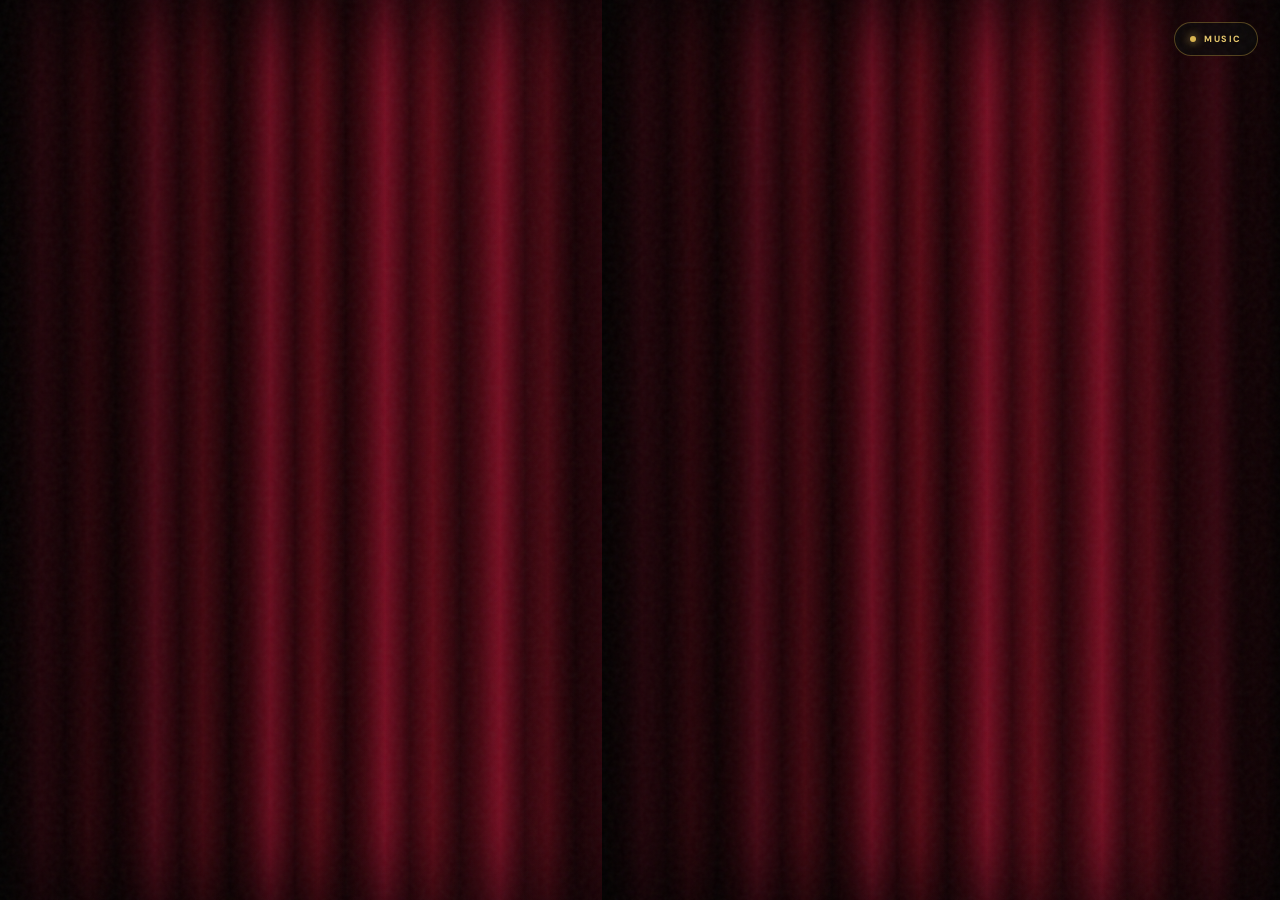
<file: index1.html>
<!DOCTYPE html>
<html lang="en">
<head>
  <meta charset="UTF-8">
  <meta name="viewport" content="width=device-width, initial-scale=1.0">

  <title>19 Websites — Mayank</title>

  <link rel="preconnect" href="https://fonts.googleapis.com">
  <link rel="preconnect" href="https://fonts.gstatic.com" crossorigin>

  <link href="https://fonts.googleapis.com/css2?family=DM+Sans:wght@400;500;600;700;800&family=Playfair+Display:wght@600;700;800;900&display=swap" rel="stylesheet">

  <link rel="stylesheet" href="style1.css">
</head>

<body>

  <!-- =====================================================
       GLOBAL FX
  ====================================================== -->

  <div class="noise"></div>
  <div class="gold-aura aura-one"></div>
  <div class="gold-aura aura-two"></div>


  <!-- =====================================================
       MUSIC
  ====================================================== -->

  <audio id="bgMusic" loop preload="auto">
    <source src="nastelbom-happy-birthday-471481.mp3" type="audio/mpeg">
  </audio>

  <button class="music-control" id="musicControl">
    <span class="music-dot"></span>
    <span id="musicText">MUSIC</span>
  </button>


  <!-- =====================================================
       CURTAIN INTRO
       NO TEXT / NO WHITE CIRCLE
  ====================================================== -->

  <section class="curtain-intro" id="curtainIntro">

    <div class="red-curtain curtain-left"></div>
    <div class="red-curtain curtain-right"></div>

  </section>


  <!-- =====================================================
       MAIN EXPERIENCE
  ====================================================== -->

  <main id="main">

    <!-- ===================================================
         AGE REVEAL
    ==================================================== -->

    <section class="age-stage" id="ageStage">

      <div class="neon-halo"></div>

      <div class="age-wrapper" id="ageWrapper">

        <div class="age-number" id="age18">
          18
        </div>

        <div class="age-number age-number-19" id="age19">
          19
        </div>

        <!-- Explosion shards -->
        <div class="shard-container" id="shardContainer"></div>

      </div>

      <div class="click-hint" id="clickHint">
        CLICK TO CONTINUE
      </div>

    </section>


    <!-- ===================================================
         BIRTHDAY MESSAGE
    ==================================================== -->

    <section class="birthday-section" id="birthdaySection">

      <div class="birthday-content">

        <div class="gold-kicker">
          CHAPTER NINETEEN
        </div>

        <h1 class="birthday-heading">
          HAPPY BIRTHDAY
          <span>MAYANK</span>
        </h1>

        <div class="gold-divider"></div>

        <div class="birthday-message">

          <p>
            Happy birthday Monkey! 🎉🎂
          </p>

          <p>
            Web bnane jaau tere liye to kon si bnau saare ideas tune
            dekh rakhe hai. Isliye me badi confuse thi kya bnau tere liye
            ofcourse tere liye kuch alag kuch unique sa to hona hi chahiye
            so koi ek web select karna to tough tha.
          </p>

          <p>
            Isliye mene tere 19th birthday pe tere liye
            <strong>19 websites</strong> bnayi h saare concept repeted h
            kyuki mere paas ek hi dimag h kha se laau new idea
            isliye jo bhi yhi h.
          </p>

          <p>
            Hope you like it ❤️
          </p>

        </div>

        <button class="gold-button" id="openCollection">
          <span>OPEN THE 19 WEBSITES</span>
          <i>↗</i>
        </button>

      </div>

    </section>


    <!-- ===================================================
         19 WEBSITES
    ==================================================== -->

    <section class="collection-section" id="collectionSection">

      <div class="collection-header">

        <div class="collection-pill">
          <span></span>
          A LITTLE COLLECTION
        </div>

        <h2>
          19 WEBSITE
          <em>DEDICATE TO MAYANK</em>
        </h2>

        <p>
          O idiot ek ek karke serial wise dekhiyo.
        </p>

      </div>


      <div class="website-grid" id="websiteGrid"></div>


      <div class="collection-end">

        <div class="end-line"></div>

        <button class="gold-button final-button" id="openCelebration">
          <span>ONE LAST SURPRISE</span>
          <i>✦</i>
        </button>

      </div>

    </section>


    <!-- ===================================================
         FINAL CELEBRATION
         NO CAKE
         FIREWORKS ONLY
    ==================================================== -->

    <section class="final-celebration" id="finalCelebration">

      <canvas id="fireworksCanvas"></canvas>

      <div class="celebration-stars"></div>

      <div class="celebration-content">

        <div class="celebration-kicker">
          THE FINAL CHAPTER
        </div>

        <h2 class="celebration-title">
          HAPPY
          <span>BIRTHDAY</span>
        </h2>

        <div class="celebration-name">
          MAYANK
        </div>

        <div class="celebration-rule"></div>

        <p class="celebration-copy">
          19 years. 19 websites.
          <br>
          One very special idiot.
        </p>

        <p class="celebration-small">
          Hope you like this little madness. ❤️
        </p>

        <button class="replay-button" id="replayButton">
          EXPERIENCE AGAIN ↻
        </button>

      </div>

    </section>

  </main>


  <!-- =====================================================
       GSAP
  ====================================================== -->

  <script src="https://cdn.jsdelivr.net/npm/gsap@3.12.7/dist/gsap.min.js"></script>

  <script src="script1.js"></script>

</body>
</html>
</file>
<file: style1.css>
/* =========================================================
   RESET
========================================================= */

* {
  margin: 0;
  padding: 0;
  box-sizing: border-box;
}

html {
  background: #020202;
  scroll-behavior: smooth;
}

body {
  width: 100%;
  min-height: 100vh;

  background: #020202;
  color: #f8f2df;

  font-family: "DM Sans", sans-serif;

  overflow-x: hidden;
}

button {
  font-family: inherit;
  cursor: pointer;
}

button,
a {
  -webkit-tap-highlight-color: transparent;
}


/* =========================================================
   NOISE
========================================================= */

.noise {
  position: fixed;
  inset: 0;

  z-index: 9999;

  pointer-events: none;

  opacity: .045;

  background-image:
    url("data:image/svg+xml,%3Csvg viewBox='0 0 180 180' xmlns='http://www.w3.org/2000/svg'%3E%3Cfilter id='noise'%3E%3CfeTurbulence type='fractalNoise' baseFrequency='.85' numOctaves='4' stitchTiles='stitch'/%3E%3C/filter%3E%3Crect width='100%25' height='100%25' filter='url(%23noise)'/%3E%3C/svg%3E");
}


/* =========================================================
   GOLD AURA
========================================================= */

.gold-aura {
  position: fixed;

  width: 500px;
  height: 500px;

  border-radius: 50%;

  background: #d9a62e;

  filter: blur(180px);

  opacity: .045;

  pointer-events: none;

  z-index: -1;
}

.aura-one {
  top: -250px;
  left: -200px;
}

.aura-two {
  right: -250px;
  bottom: -250px;
}


/* =========================================================
   MUSIC
========================================================= */

.music-control {
  position: fixed;

  top: 22px;
  right: 22px;

  z-index: 9000;

  display: flex;
  align-items: center;
  gap: 8px;

  padding: 10px 15px;

  color: #e7c76b;

  background: rgba(10, 10, 10, .75);

  border: 1px solid rgba(212, 171, 66, .35);

  border-radius: 999px;

  backdrop-filter: blur(15px);

  font-size: 9px;
  font-weight: 800;

  letter-spacing: .18em;

  transition: .3s ease;
}

.music-control:hover {
  border-color: #d9ad42;

  box-shadow:
    0 0 30px rgba(216, 171, 55, .12);
}

.music-dot {
  width: 6px;
  height: 6px;

  border-radius: 50%;

  background: #dcb54f;

  box-shadow:
    0 0 10px #dcb54f;
}


/* =========================================================
   CURTAINS
========================================================= */

.curtain-intro {
  position: fixed;

  inset: 0;

  z-index: 5000;

  background: #020202;

  overflow: hidden;
}

.red-curtain {
  position: absolute;

  top: 0;

  width: 53%;
  height: 100%;

  background:
    repeating-linear-gradient(
      90deg,
      #170104 0px,
      #3a050d 20px,
      #710d20 40px,
      #2a0309 65px,
      #570914 88px,
      #180205 115px
    );

  box-shadow:
    inset 0 0 100px rgba(0,0,0,.9);

  will-change: transform;
}

.red-curtain::after {
  content: "";

  position: absolute;

  inset: 0;

  background:
    linear-gradient(
      90deg,
      rgba(0,0,0,.75),
      transparent 45%,
      rgba(255,40,80,.06),
      rgba(0,0,0,.8)
    );
}

.curtain-left {
  left: 0;
  transform-origin: left center;
}

.curtain-right {
  right: 0;
  transform-origin: right center;
}


/* =========================================================
   MAIN
========================================================= */

#main {
  width: 100%;
  opacity: 0;
}


/* =========================================================
   AGE SCREEN
========================================================= */

.age-stage {
  position: relative;

  width: 100%;
  height: 100svh;
  min-height: 520px;

  display: flex;
  align-items: center;
  justify-content: center;

  flex-direction: column;

  background: #000;

  overflow: hidden;
}

.neon-halo {
  position: absolute;

  width: min(45vw, 500px);
  aspect-ratio: 1;

  border-radius: 50%;

  background: #d8a52e;

  filter: blur(170px);

  opacity: .06;
}

.age-wrapper {
  position: relative;

  width: min(70vw, 650px);
  height: min(55vh, 500px);

  display: flex;
  align-items: center;
  justify-content: center;

  perspective: 1000px;

  z-index: 2;
}

.age-number {
  position: absolute;

  left: 50%;
  top: 50%;

  transform:
    translate(-50%, -50%)
    scale(1);

  font-family: "Playfair Display", serif;

  font-size: clamp(170px, 28vw, 430px);

  line-height: .7;

  font-weight: 900;

  color: #ffe36e;

  text-shadow:
    0 0 5px #fff1a0,
    0 0 15px #e6bd39,
    0 0 35px #d99d13,
    0 0 70px rgba(214, 157, 20, .8),
    0 0 130px rgba(214, 157, 20, .35);

  user-select: none;

  will-change:
    transform,
    opacity,
    filter;
}

.age-number-19 {
  opacity: 0;

  transform:
    translate(-50%, -50%)
    scale(.25)
    rotateX(90deg);

  filter: blur(15px);

  color: #fff1a1;

  text-shadow:
    0 0 6px #fff,
    0 0 15px #ffdf59,
    0 0 35px #e1ac22,
    0 0 80px #d59b16,
    0 0 150px rgba(211, 151, 16, .7);
}

.click-hint {
  position: absolute;

  bottom: 12%;

  color: rgba(239, 205, 103, .6);

  font-size: 9px;

  font-weight: 800;

  letter-spacing: .35em;

  animation: hintPulse 1.7s ease-in-out infinite;

  z-index: 5;
}

@keyframes hintPulse {

  0%,
  100% {
    opacity: .3;
  }

  50% {
    opacity: 1;
  }
}


/* =========================================================
   SHARDS
========================================================= */

.shard-container {
  position: absolute;

  inset: 0;

  pointer-events: none;

  z-index: 10;
}

.shard {
  position: absolute;

  left: 50%;
  top: 50%;

  width: var(--size);
  height: var(--size);

  background: var(--gold);

  opacity: 0;

  box-shadow:
    0 0 12px var(--gold),
    0 0 30px rgba(255,190,40,.35);

  transform:
    translate(-50%, -50%)
    rotate(var(--rotation));
}


/* =========================================================
   BIRTHDAY MESSAGE
========================================================= */

.birthday-section {
  min-height: 100svh;

  display: flex;
  align-items: center;
  justify-content: center;

  padding:
    clamp(80px, 10vw, 130px)
    clamp(18px, 6vw, 70px);

  background:
    radial-gradient(
      circle at 50% 40%,
      rgba(177, 126, 20, .08),
      transparent 38%
    );

  text-align: center;
}

.birthday-content {
  width: min(850px, 100%);
}

.gold-kicker {
  color: #d6ac45;

  font-size: 10px;

  font-weight: 800;

  letter-spacing: .38em;

  margin-bottom: 25px;
}

.birthday-heading {
  font-family: "Playfair Display", serif;

  font-size: clamp(48px, 8vw, 105px);

  line-height: .9;

  letter-spacing: -.05em;

  color: #f8f3e3;
}

.birthday-heading span {
  display: block;

  color: #dcb54f;

  text-shadow:
    0 0 25px rgba(215, 172, 67, .2);
}

.gold-divider {
  width: 75px;
  height: 1px;

  margin: 38px auto;

  background: #d5aa42;

  box-shadow:
    0 0 15px rgba(215, 170, 60, .6);
}

.birthday-message {
  width: min(700px, 100%);

  margin: auto;

  color: #a99f88;

  font-size: clamp(13px, 1.3vw, 16px);

  line-height: 1.9;
}

.birthday-message p {
  margin-bottom: 23px;
}

.birthday-message strong {
  color: #e4c968;
}

.gold-button {
  display: inline-flex;

  align-items: center;
  justify-content: center;

  gap: 25px;

  margin-top: 25px;

  min-height: 52px;

  padding: 0 25px;

  color: #0b0904;

  background:
    linear-gradient(
      135deg,
      #fff0a2,
      #d7ad42
    );

  border: 0;

  border-radius: 10px;

  font-size: 10px;

  font-weight: 900;

  letter-spacing: .12em;

  transition:
    transform .3s ease,
    box-shadow .3s ease;
}

.gold-button:hover {
  transform: translateY(-4px);

  box-shadow:
    0 15px 45px rgba(211, 167, 56, .22);
}

.gold-button i {
  font-style: normal;

  font-size: 17px;
}


/* =========================================================
   COLLECTION
========================================================= */

.collection-section {
  min-height: 100svh;

  padding:
    100px
    clamp(16px, 3vw, 40px)
    130px;

  background:
    radial-gradient(
      circle at 50% 0%,
      rgba(178, 132, 28, .08),
      transparent 35%
    );
}

.collection-header {
  width: min(1250px, 100%);

  margin: 0 auto 55px;

  text-align: center;
}

.collection-pill {
  display: inline-flex;

  align-items: center;
  gap: 8px;

  padding: 9px 15px;

  border:
    1px solid
    rgba(217, 174, 64, .35);

  border-radius: 999px;

  color: #d9b454;

  font-size: 9px;

  font-weight: 800;

  letter-spacing: .2em;
}

.collection-pill span {
  width: 5px;
  height: 5px;

  border-radius: 50%;

  background: #e1b843;

  box-shadow:
    0 0 10px #e1b843;
}

.collection-header h2 {
  margin-top: 30px;

  font-family: "Playfair Display", serif;

  font-size: clamp(45px, 7vw, 90px);

  line-height: .9;

  letter-spacing: -.05em;

  color: #f6f0df;
}

.collection-header h2 em {
  display: block;

  color: #d7af48;

  font-style: normal;
}

.collection-header p {
  margin-top: 22px;

  color: #7e7767;

  font-size: 13px;
}


/* =========================================================
   WEBSITE GRID
========================================================= */

.website-grid {
  width: min(1280px, 100%);

  margin: auto;

  display: grid;

  grid-template-columns:
    repeat(3, minmax(0, 1fr));

  gap: 20px;
}

.website-card {
  position: relative;

  overflow: hidden;

  border:
    1px solid
    rgba(213, 169, 55, .22);

  border-radius: 18px;

  background:
    linear-gradient(
      145deg,
      #11100c,
      #070706
    );

  transition:
    transform .45s cubic-bezier(.2,.8,.2,1),
    border-color .4s ease,
    box-shadow .4s ease;

  transform-style: preserve-3d;
}

.website-card:hover {
  border-color:
    rgba(226, 183, 68, .65);

  box-shadow:
    0 25px 70px rgba(0,0,0,.55),
    0 0 30px rgba(212, 163, 45, .07);
}


/* =========================================================
   CARD PREVIEW
========================================================= */

.card-preview {
  position: relative;

  height: 235px;

  overflow: hidden;

  background: #090907;
}

.card-number {
  position: absolute;

  top: 13px;
  left: 13px;

  z-index: 3;

  min-width: 40px;

  padding: 8px 9px;

  text-align: center;

  color: #e8cd78;

  background: rgba(7,7,5,.9);

  border:
    1px solid
    rgba(220, 175, 62, .3);

  border-radius: 8px;

  font-size: 9px;

  font-weight: 800;
}

.card-tag {
  position: absolute;

  top: 13px;
  right: 13px;

  z-index: 3;

  padding: 8px 10px;

  color: #d6b657;

  background: rgba(7,7,5,.9);

  border:
    1px solid
    rgba(220, 175, 62, .3);

  border-radius: 7px;

  font-size: 8px;

  font-weight: 800;

  letter-spacing: .1em;
}

.preview-text {
  position: absolute;

  inset: 0;

  display: flex;

  align-items: center;
  justify-content: center;

  color: #5d594e;

  font-size: 9px;

  font-weight: 800;

  letter-spacing: .2em;
}


/* =========================================================
   FIRST CARD SPECIAL
========================================================= */

.preview-birthday {
  display: flex;

  align-items: center;
  justify-content: center;

  background:
    radial-gradient(
      circle at center,
      rgba(255,215,100,.12),
      transparent 45%
    ),
    linear-gradient(
      145deg,
      #17130a,
      #050504
    );
}

.preview-big-text {
  font-family: "Playfair Display", serif;

  font-size: clamp(48px, 5vw, 75px);

  line-height: .75;

  text-align: center;

  color: #e9d98e;

  text-shadow:
    0 0 15px rgba(220, 180, 70, .25);
}

.gold-line-preview {
  position: absolute;

  bottom: 25px;

  width: 170px;

  height: 2px;

  background: #a98229;
}


/* Different cards */

.preview-pink {
  background:
    radial-gradient(circle,#5b4520,#0b0905 70%);
}

.preview-purple {
  background:
    radial-gradient(circle,#49391b,#070604 70%);
}

.preview-blue {
  background:
    radial-gradient(circle,#1e3b32,#060806 70%);
}

.preview-orange {
  background:
    radial-gradient(circle,#61471c,#080704 70%);
}

.preview-green {
  background:
    radial-gradient(circle,#254b35,#050805 70%);
}

.preview-red {
  background:
    radial-gradient(circle,#551b20,#080303 70%);
}

.preview-gold {
  background:
    radial-gradient(circle,#866722,#090704 70%);
}

.preview-dark {
  background:
    radial-gradient(circle,#343026,#050504 70%);
}

.preview-lavender {
  background:
    radial-gradient(circle,#453a25,#070604 70%);
}


/* =========================================================
   CARD CONTENT
========================================================= */

.card-content {
  padding: 21px 19px 19px;
}

.card-content h3 {
  color: #f2ead5;

  font-size: 17px;

  margin-bottom: 8px;
}

.card-content p {
  min-height: 42px;

  color: #817967;

  font-size: 12px;

  line-height: 1.6;
}

.view-btn {
  display: flex;

  align-items: center;
  justify-content: center;

  width: 100%;

  min-height: 47px;

  margin-top: 19px;

  border-radius: 9px;

  text-decoration: none;

  background:
    linear-gradient(
      135deg,
      #fff1a2,
      #d3a83e
    );

  color: #100d05;

  font-size: 11px;

  font-weight: 900;

  transition: .3s ease;
}

.view-btn:hover {
  transform: translateY(-2px);

  box-shadow:
    0 10px 30px rgba(213,166,53,.15);
}


/* =========================================================
   COLLECTION END
========================================================= */

.collection-end {
  display: flex;

  flex-direction: column;

  align-items: center;

  margin-top: 75px;
}

.end-line {
  width: 80px;

  height: 1px;

  background: #9f7c2d;

  margin-bottom: 25px;
}


/* =========================================================
   FINAL CELEBRATION
========================================================= */

.final-celebration {
  position: relative;

  width: 100%;

  height: 100svh;
  min-height: 600px;

  display: none;

  align-items: center;
  justify-content: center;

  overflow: hidden;

  background: #000;

  text-align: center;
}

#fireworksCanvas {
  position: absolute;

  inset: 0;

  width: 100%;
  height: 100%;

  pointer-events: none;
}

.celebration-stars {
  position: absolute;

  inset: 0;

  background-image:
    radial-gradient(
      circle,
      rgba(255,255,255,.9) 1px,
      transparent 1.5px
    );

  background-size:
    95px 95px;

  opacity: .16;
}

.celebration-content {
  position: relative;

  z-index: 5;

  width: min(900px, 92%);

  padding: 30px 15px;
}

.celebration-kicker {
  color: #dcb650;

  font-size: 9px;

  font-weight: 800;

  letter-spacing: .4em;

  margin-bottom: 30px;
}

.celebration-title {
  font-family: "Playfair Display", serif;

  font-size: clamp(65px, 12vw, 155px);

  line-height: .72;

  letter-spacing: -.06em;

  color: #f7efd9;

  text-shadow:
    0 0 20px rgba(218, 177, 67, .12);
}

.celebration-title span {
  display: block;

  color: #dcb54c;

  text-shadow:
    0 0 15px rgba(220, 181, 76, .55),
    0 0 45px rgba(220, 181, 76, .25);
}

.celebration-name {
  margin-top: 38px;

  color: #eee5cc;

  font-size: 15px;

  font-weight: 800;

  letter-spacing: .65em;
}

.celebration-rule {
  width: 70px;

  height: 1px;

  margin: 28px auto;

  background: #cda641;
}

.celebration-copy {
  color: #a69b82;

  font-size: 14px;

  line-height: 1.8;
}

.celebration-small {
  margin-top: 14px;

  color: #d5c9aa;

  font-size: 13px;
}

.replay-button {
  margin-top: 32px;

  padding: 12px 20px;

  color: #bba467;

  background: rgba(255,255,255,.03);

  border:
    1px solid
    rgba(213, 170, 63, .25);

  border-radius: 999px;

  font-size: 9px;

  font-weight: 800;

  letter-spacing: .18em;

  transition: .3s ease;
}

.replay-button:hover {
  color: #fff0af;

  border-color: #d4ad4a;

  box-shadow:
    0 0 30px rgba(210,165,53,.12);
}


/* =========================================================
   TABLET
========================================================= */

@media (max-width: 1000px) {

  .website-grid {
    grid-template-columns:
      repeat(2, minmax(0, 1fr));
  }

}


/* =========================================================
   MOBILE
========================================================= */

@media (max-width: 650px) {

  .music-control {
    top: 14px;
    right: 14px;

    padding: 8px 11px;
  }

  .age-stage {
    min-height: 100svh;
  }

  .age-wrapper {
    width: 90vw;
    height: 45vh;
  }

  .age-number {
    font-size:
      clamp(
        145px,
        46vw,
        260px
      );
  }

  .click-hint {
    bottom: 10%;
    font-size: 8px;
  }

  .birthday-section {
    min-height: 100svh;

    padding:
      90px 18px;
  }

  .birthday-heading {
    font-size:
      clamp(
        44px,
        13vw,
        72px
      );
  }

  .birthday-message {
    font-size: 13px;

    line-height: 1.85;
  }

  .gold-button {
    min-height: 50px;

    padding: 0 18px;

    font-size: 9px;
  }

  .collection-section {
    padding:
      85px 14px 100px;
  }

  .collection-header h2 {
    font-size:
      clamp(
        43px,
        12vw,
        70px
      );
  }

  .website-grid {
    grid-template-columns: 1fr;

    gap: 16px;
  }

  .website-card {
    border-radius: 16px;
  }

  .card-preview {
    height: 220px;
  }

  .preview-big-text {
    font-size: 60px;
  }

  .final-celebration {
    min-height: 100svh;
  }

  .celebration-title {
    font-size:
      clamp(
        57px,
        18vw,
        100px
      );
  }

  .celebration-name {
    font-size: 12px;

    letter-spacing: .45em;
  }

  .celebration-copy {
    font-size: 13px;
  }

}


/* =========================================================
   VERY SMALL MOBILE
========================================================= */

@media (max-width: 380px) {

  .age-number {
    font-size: 150px;
  }

  .birthday-heading {
    font-size: 43px;
  }

  .birthday-message {
    font-size: 12px;
  }

  .collection-header h2 {
    font-size: 40px;
  }

  .gold-button {
    max-width: 100%;

    padding-left: 15px;
    padding-right: 15px;

    gap: 12px;
  }

}
</file>
